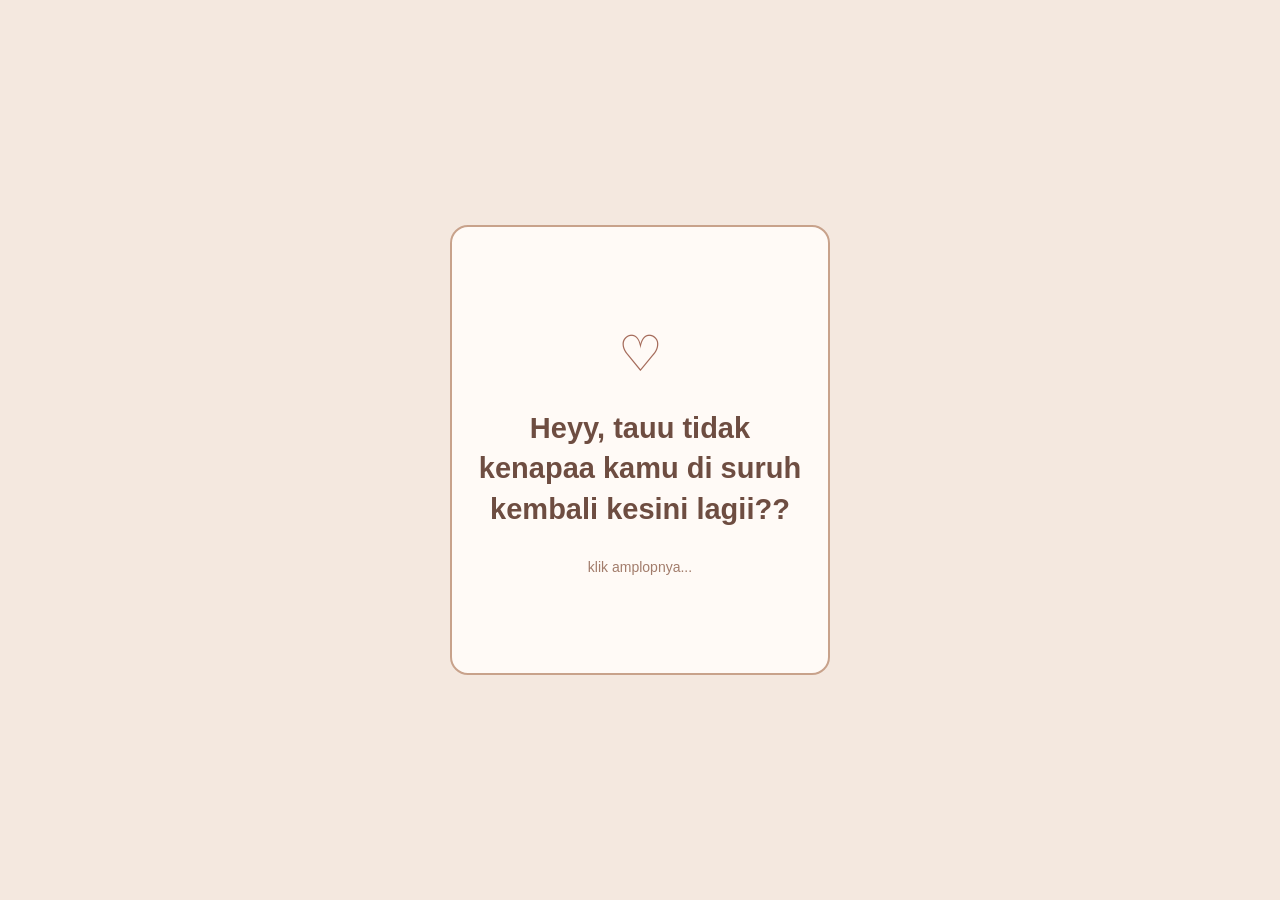
<file: index.html>
<!DOCTYPE html>
<html lang="id">
<head>
    <meta charset="UTF-8">
    <meta name="viewport" content="width=device-width, initial-scale=1.0">
    <title>Untuk Mamah ❤️</title>
    <link rel="stylesheet" href="style.css">
</head>
<body class="page-one">

    <main class="envelope-page">

        <input type="checkbox" id="open-envelope">

        <label for="open-envelope" class="envelope">

            <!-- DEPAN AMPLOP -->
            <div class="envelope-front">

                <div class="heart">♡</div>

                <h1>
                    Heyy, tauu tidak<br>
                    kenapaa kamu di suruh<br>
                    kembali kesini lagii??
                </h1>

                <p class="click-info">
                    klik amplopnya...
                </p>

            </div>

            <!-- BELAKANG AMPLOP -->
            <div class="envelope-back">

                <div class="heart">♥</div>

                <h2>
                    Ada sesuatu<br>
                    buat Mamah ❤️
                </h2>

                <p>
                    klik next yaa
                </p>

                <a href="halaman2.html" class="next-button">
                    NEXT →
                </a>

            </div>

        </label>

    </main>

</body>
</html>
</file>
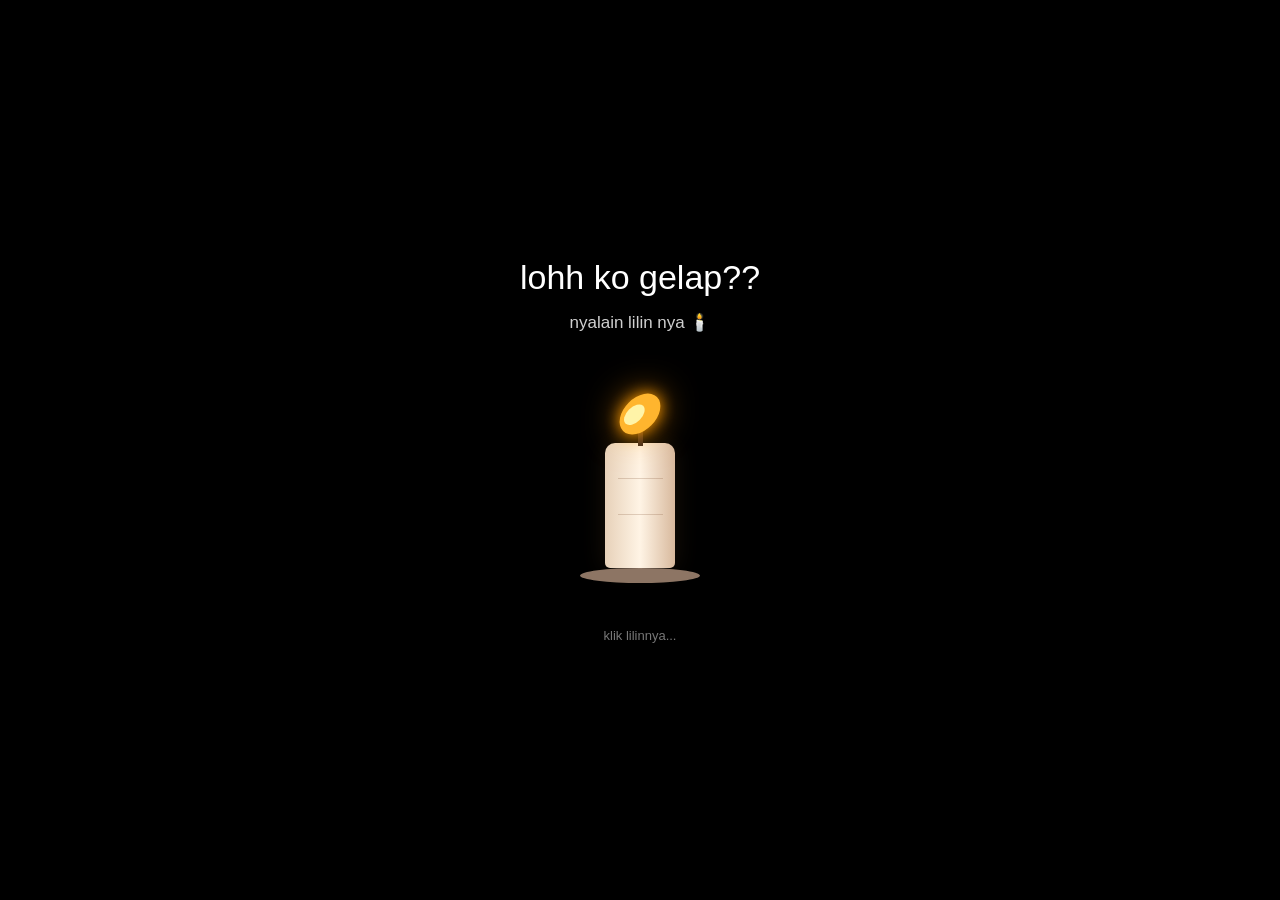
<file: halaman2.html>
<!DOCTYPE html>
<html lang="id">
<head>
    <meta charset="UTF-8">
    <meta name="viewport" content="width=device-width, initial-scale=1.0">
    <title>Lohh Ko Gelap?</title>
    <link rel="stylesheet" href="style.css">
</head>
<body class="dark-page">

    <main class="candle-page">

        <div class="dark-text">
            <h1>lohh ko gelap??</h1>
            <p>nyalain lilin nya 🕯️</p>
        </div>

        <!-- LILIN -->
        <a href="halaman3.html" class="candle-link">

            <div class="candle">

                <div class="flame">
                    <div class="flame-inner"></div>
                </div>

                <div class="wick"></div>

                <div class="candle-body">
                    <div class="candle-line"></div>
                    <div class="candle-line"></div>
                </div>

                <div class="candle-base"></div>

            </div>

        </a>

        <p class="candle-hint">
            klik lilinnya...
        </p>

    </main>

</body>
</html>
</file>
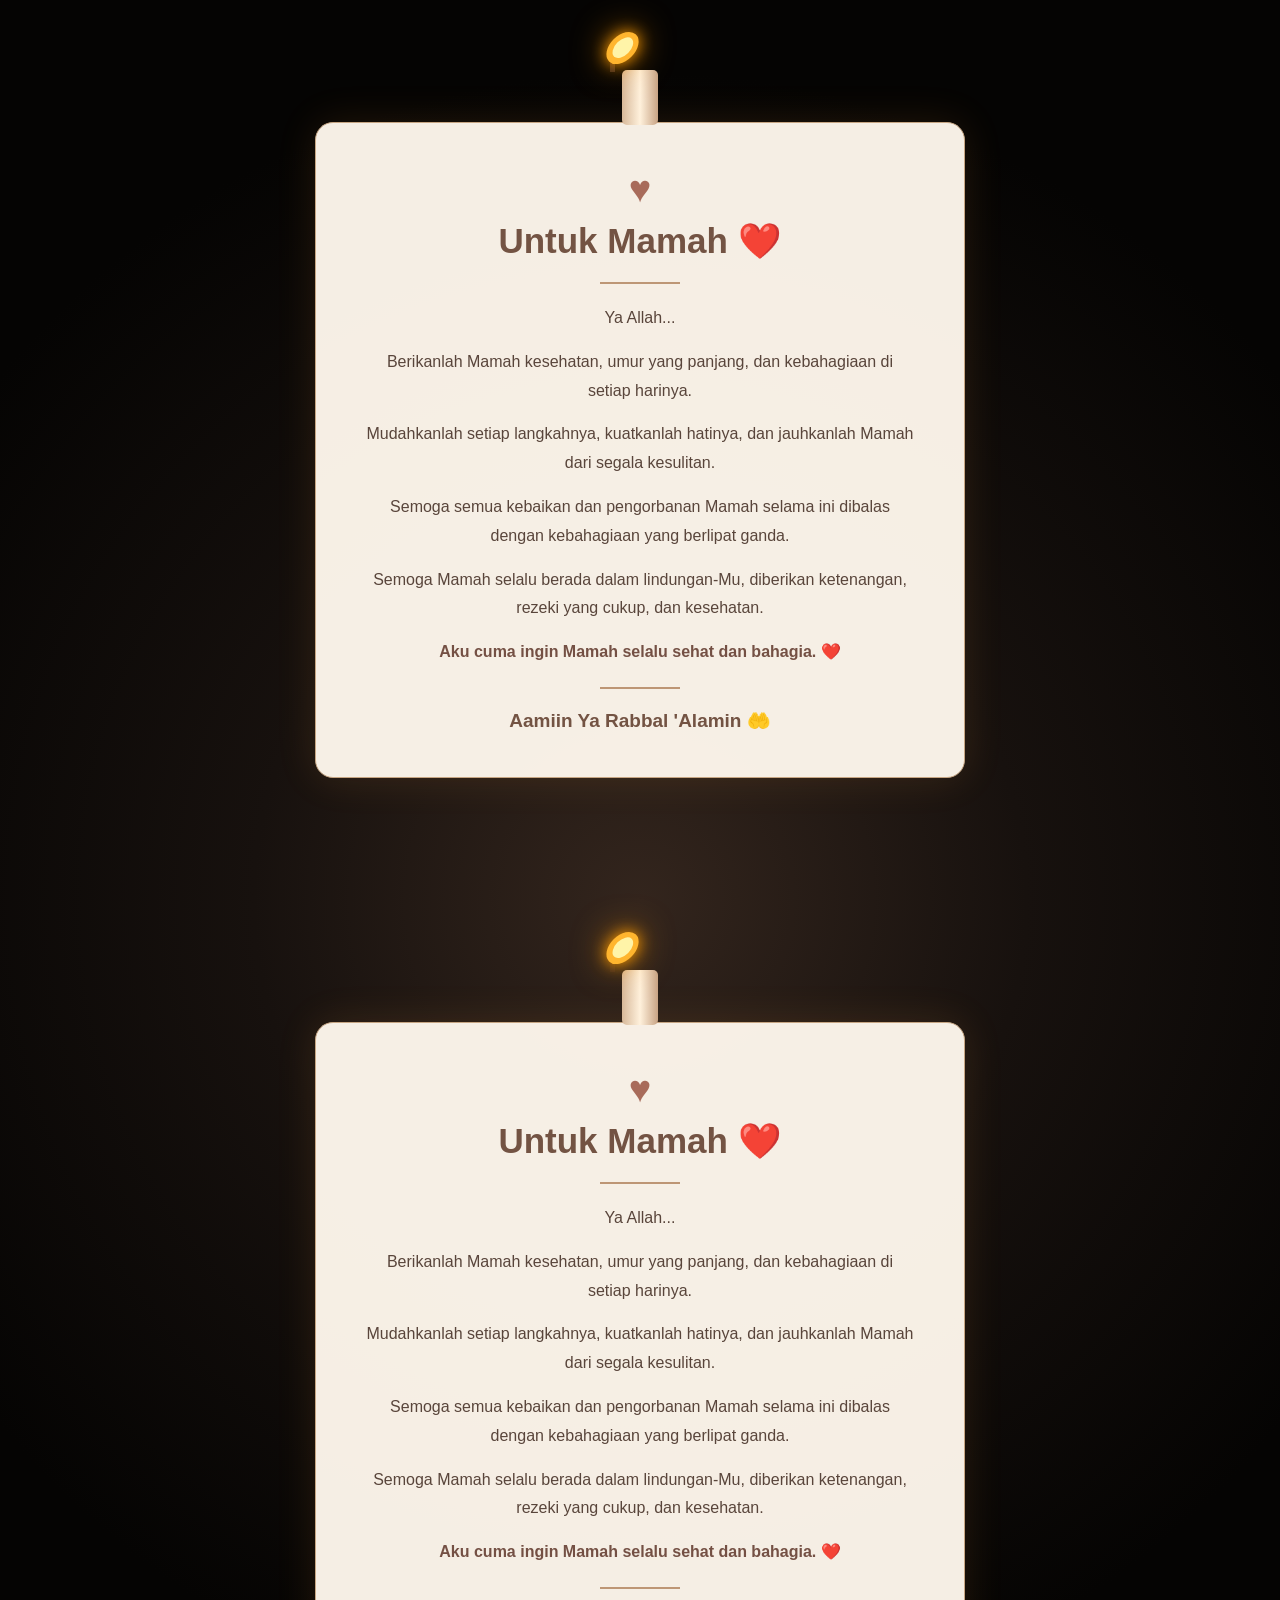
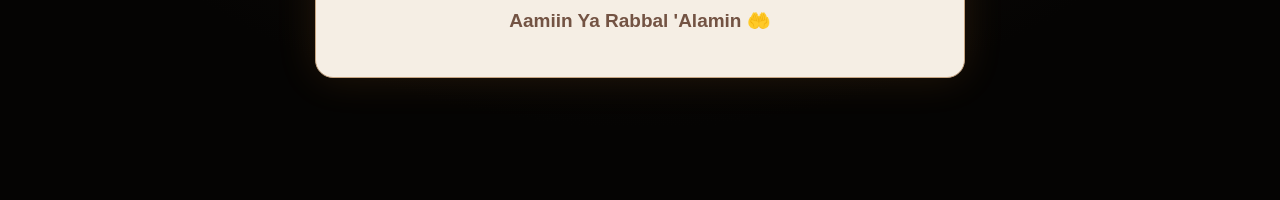
<file: halaman3.html>
<!DOCTYPE html>
<html lang="id">
<head><!DOCTYPE html>
<html lang="id">
<head>
    <meta charset="UTF-8">
    <meta name="viewport" content="width=device-width, initial-scale=1.0">
    <title>Untuk Mamah ❤️</title>
    <link rel="stylesheet" href="style.css">
</head>
<body class="wish-page">

    <main class="wish-container">

        <!-- LILIN MENYALA -->
        <div class="small-candle">

            <div class="flame">
                <div class="flame-inner"></div>
            </div>

            <div class="wick"></div>

            <div class="small-candle-body"></div>

        </div>

        <div class="wish-card">

            <div class="small-heart">♥</div>

            <h1>
                Untuk Mamah ❤️
            </h1>

            <div class="line"></div>

            <p>
                Ya Allah...
            </p>

            <p>
                Berikanlah Mamah kesehatan,
                umur yang panjang, dan kebahagiaan
                di setiap harinya.
            </p>

            <p>
                Mudahkanlah setiap langkahnya,
                kuatkanlah hatinya, dan jauhkanlah
                Mamah dari segala kesulitan.
            </p>

            <p>
                Semoga semua kebaikan dan pengorbanan
                Mamah selama ini dibalas dengan
                kebahagiaan yang berlipat ganda.
            </p>

            <p>
                Semoga Mamah selalu berada dalam
                lindungan-Mu, diberikan ketenangan,
                rezeki yang cukup, dan kesehatan.
            </p>

            <p class="last-message">
                Aku cuma ingin Mamah selalu sehat
                dan bahagia. ❤️
            </p>

            <div class="line"></div>

            <h2>
                Aamiin Ya Rabbal 'Alamin 🤲
            </h2>

        </div>

    </main>

</body>
</html>
    <meta charset="UTF-8">
    <meta name="viewport" content="width=device-width, initial-scale=1.0">
    <title>Untuk Mamah ❤️</title>
    <link rel="stylesheet" href="style.css">
</head>
<body class="wish-page">

    <main class="wish-container">

        <!-- LILIN MENYALA -->
        <div class="small-candle">

            <div class="flame">
                <div class="flame-inner"></div>
            </div>

            <div class="wick"></div>

            <div class="small-candle-body"></div>

        </div>

        <div class="wish-card">

            <div class="small-heart">♥</div>

            <h1>
                Untuk Mamah ❤️
            </h1>

            <div class="line"></div>

            <p>
                Ya Allah...
            </p>

            <p>
                Berikanlah Mamah kesehatan,
                umur yang panjang, dan kebahagiaan
                di setiap harinya.
            </p>

            <p>
                Mudahkanlah setiap langkahnya,
                kuatkanlah hatinya, dan jauhkanlah
                Mamah dari segala kesulitan.
            </p>

            <p>
                Semoga semua kebaikan dan pengorbanan
                Mamah selama ini dibalas dengan
                kebahagiaan yang berlipat ganda.
            </p>

            <p>
                Semoga Mamah selalu berada dalam
                lindungan-Mu, diberikan ketenangan,
                rezeki yang cukup, dan kesehatan.
            </p>

            <p class="last-message">
                Aku cuma ingin Mamah selalu sehat
                dan bahagia. ❤️
            </p>

            <div class="line"></div>

            <h2>
                Aamiin Ya Rabbal 'Alamin 🤲
            </h2>

        </div>

    </main>

</body>
</html>
</file>
<file: style.css>
* {
    box-sizing: border-box;
    margin: 0;
    padding: 0;
}

body {
    font-family: Arial, "Segoe UI", sans-serif;
}


/* =====================================
   HALAMAN 1
   AMPLOP
   ===================================== */

.page-one {
    min-height: 100vh;
    background: #f4e8df;
}

.envelope-page {
    min-height: 100vh;

    display: flex;
    justify-content: center;
    align-items: center;

    padding: 25px;
}

#open-envelope {
    display: none;
}

.envelope {
    width: 380px;
    height: 450px;

    position: relative;

    cursor: pointer;
    perspective: 1000px;
}

.envelope-front,
.envelope-back {
    position: absolute;

    width: 100%;
    height: 100%;

    display: flex;
    flex-direction: column;
    justify-content: center;
    align-items: center;

    text-align: center;

    border-radius: 18px;
    border: 2px solid #c8a28b;

    backface-visibility: hidden;
    -webkit-backface-visibility: hidden;

    transition: transform 0.8s ease;
}


/* DEPAN */

.envelope-front {
    background: #fffaf6;

    transform: rotateY(0deg);
}

.envelope-front h1 {
    font-size: 29px;
    line-height: 1.4;
    color: #6e4d41;
}

.click-info {
    margin-top: 30px;
    color: #a27c6b;
    font-size: 14px;
}


/* BELAKANG */

.envelope-back {
    background: #ead4c5;

    transform: rotateY(180deg);
}

.envelope-back h2 {
    font-size: 30px;
    line-height: 1.4;
    color: #67473c;
}

.envelope-back p {
    margin: 20px 0;
    color: #806255;
}


/* MEMBALIK */

#open-envelope:checked + .envelope .envelope-front {
    transform: rotateY(-180deg);
}

#open-envelope:checked + .envelope .envelope-back {
    transform: rotateY(0deg);
}


/* HATI */

.heart {
    font-size: 50px;
    color: #a56b5a;
    margin-bottom: 25px;
}


/* =====================================
   TOMBOL
   ===================================== */

.next-button {
    display: inline-block;

    padding: 12px 28px;

    background: #745144;
    color: white;

    text-decoration: none;

    border-radius: 8px;

    font-size: 14px;
    letter-spacing: 1px;

    transition: 0.2s;
}

.next-button:hover {
    background: #563a31;
}


/* =====================================
   HALAMAN 2
   GELAP
   ===================================== */

.dark-page {
    background: #000;
    color: white;
}

.candle-page {
    min-height: 100vh;

    display: flex;
    flex-direction: column;
    justify-content: center;
    align-items: center;

    position: relative;

    overflow: hidden;
}


/* TEKS */

.dark-text {
    text-align: center;
    margin-bottom: 70px;

    animation: appear 2s ease;
}

.dark-text h1 {
    font-size: 34px;
    font-weight: 400;
}

.dark-text p {
    margin-top: 15px;
    color: #cfcfcf;
    font-size: 17px;
}


/* =====================================
   LILIN
   ===================================== */

.candle-link {
    text-decoration: none;
}

.candle {
    position: relative;

    width: 100px;
    height: 180px;

    display: flex;
    justify-content: center;
}


/* BADAN LILIN */

.candle-body {
    position: absolute;

    bottom: 15px;

    width: 70px;
    height: 125px;

    background: linear-gradient(
        to right,
        #e7d1b9,
        #fff4e5,
        #d8b99d
    );

    border-radius: 10px 10px 5px 5px;

    box-shadow:
        0 0 25px rgba(255, 180, 90, 0.1);
}


/* GARIS LILIN */

.candle-line {
    width: 45px;
    height: 1px;

    background: rgba(130, 90, 60, 0.25);

    margin: 35px auto 0;
}


/* SUMBU */

.wick {
    position: absolute;

    bottom: 137px;

    width: 5px;
    height: 18px;

    background: #38261f;

    z-index: 3;
}


/* API */

.flame {
    position: absolute;

    bottom: 145px;

    width: 32px;
    height: 48px;

    background: #ffb52e;

    border-radius: 50% 50% 50% 50%;

    transform: rotate(45deg);

    box-shadow:
        0 0 15px #ff9d00,
        0 0 35px rgba(255, 150, 0, 0.7);

    animation: flameMove 0.8s infinite alternate;

    z-index: 4;
}

.flame-inner {
    position: absolute;

    width: 15px;
    height: 25px;

    background: #fff4a8;

    border-radius: 50%;

    bottom: 7px;
    left: 5px;
}


/* ALAS LILIN */

.candle-base {
    position: absolute;

    bottom: 0;

    width: 120px;
    height: 15px;

    background: #8d7564;

    border-radius: 50%;
}


/* PETUNJUK */

.candle-hint {
    margin-top: 45px;

    color: #777;
    font-size: 13px;

    animation: blinkText 1.5s infinite;
}


/* =====================================
   HALAMAN 3
   DOA
   ===================================== */

.wish-page {
    min-height: 100vh;

    background:
        radial-gradient(
            circle at center,
            #33251d 0%,
            #17110e 35%,
            #050403 75%
        );

    color: #fff;
}

.wish-container {
    min-height: 100vh;

    display: flex;
    justify-content: center;
    align-items: center;

    padding: 50px 20px;

    position: relative;
}


/* KARTU DOA */

.wish-card {
    width: 650px;
    max-width: 95%;

    padding: 45px 50px;

    text-align: center;

    background: rgba(255, 248, 238, 0.96);

    color: #59453b;

    border-radius: 18px;

    border: 1px solid #c6a582;

    box-shadow:
        0 0 40px rgba(255, 164, 67, 0.12);
}


/* JUDUL */

.wish-card h1 {
    font-size: 35px;
    color: #735343;
}

.small-heart {
    font-size: 38px;
    color: #a86b5a;

    margin-bottom: 10px;
}


/* GARIS */

.line {
    width: 80px;
    height: 2px;

    background: #bd9675;

    margin: 20px auto;
}


/* PARAGRAF */

.wish-card p {
    font-size: 16px;

    line-height: 1.8;

    margin: 15px 0;
}


/* PESAN TERAKHIR */

.last-message {
    font-weight: bold;
    color: #745044;
}


/* AMIN */

.wish-card h2 {
    font-size: 19px;
    color: #735343;
}


/* =====================================
   LILIN KECIL DI HALAMAN 3
   ===================================== */

.small-candle {
    position: absolute;

    left: 50%;
    top: 35px;

    transform: translateX(-50%);

    width: 60px;
    height: 90px;
}


/* BADAN */

.small-candle-body {
    position: absolute;

    bottom: 0;
    left: 12px;

    width: 36px;
    height: 55px;

    background: linear-gradient(
        to right,
        #d7b899,
        #fff1dc,
        #c8a384
    );

    border-radius: 5px;
}


/* API KECIL */

.small-candle .flame {
    bottom: 58px;

    width: 25px;
    height: 38px;
}


/* SUMBU KECIL */

.small-candle .wick {
    bottom: 53px;
}


/* =====================================
   ANIMASI
   ===================================== */

@keyframes flameMove {

    0% {
        transform: rotate(42deg) scale(1);
    }

    50% {
        transform: rotate(48deg) scale(1.08);
    }

    100% {
        transform: rotate(43deg) scale(0.95);
    }
}


@keyframes blinkText {

    0% {
        opacity: 0.4;
    }

    50% {
        opacity: 1;
    }

    100% {
        opacity: 0.4;
    }
}


@keyframes appear {

    from {
        opacity: 0;
        transform: translateY(15px);
    }

    to {
        opacity: 1;
        transform: translateY(0);
    }
}


/* =====================================
   RESPONSIVE HP
   ===================================== */

@media (max-width: 500px) {

    .envelope {
        width: 310px;
        height: 420px;
    }

    .envelope-front h1 {
        font-size: 24px;
    }

    .envelope-back h2 {
        font-size: 25px;
    }

    .wish-card {
        padding: 35px 22px;
    }

    .wish-card h1 {
        font-size: 29px;
    }

    .wish-card p {
        font-size: 14px;
        line-height: 1.7;
    }
}
</file>
